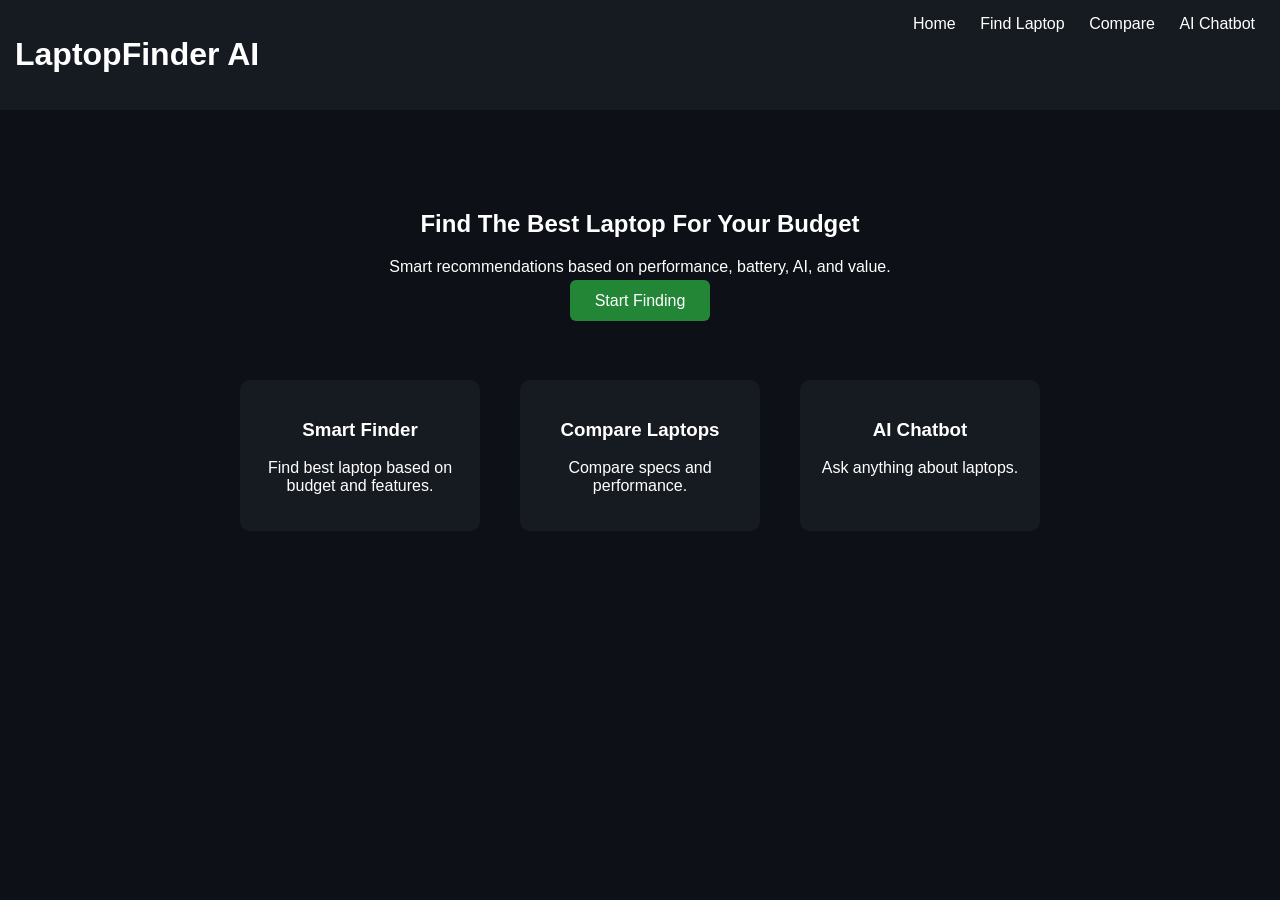
<file: index.html>
<!DOCTYPE html>
<html>
<head>
    <title>LaptopFinder AI</title>
    <link rel="stylesheet" href="style.css">
</head>
<body>

<header>
    <h1>LaptopFinder AI</h1>
    <nav>
        <a href="index.html">Home</a>
        <a href="finder.html">Find Laptop</a>
        <a href="compare.html">Compare</a>
        <a href="chatbot.html">AI Chatbot</a>
    </nav>
</header>

<section class="hero">
    <h2>Find The Best Laptop For Your Budget</h2>
    <p>Smart recommendations based on performance, battery, AI, and value.</p>
    <a href="finder.html" class="btn">Start Finding</a>
</section>

<section class="features">
    <div class="card">
        <h3>Smart Finder</h3>
        <p>Find best laptop based on budget and features.</p>
    </div>
    <div class="card">
        <h3>Compare Laptops</h3>
        <p>Compare specs and performance.</p>
    </div>
    <div class="card">
        <h3>AI Chatbot</h3>
        <p>Ask anything about laptops.</p>
    </div>
</section>

</body>
</html>
</file>
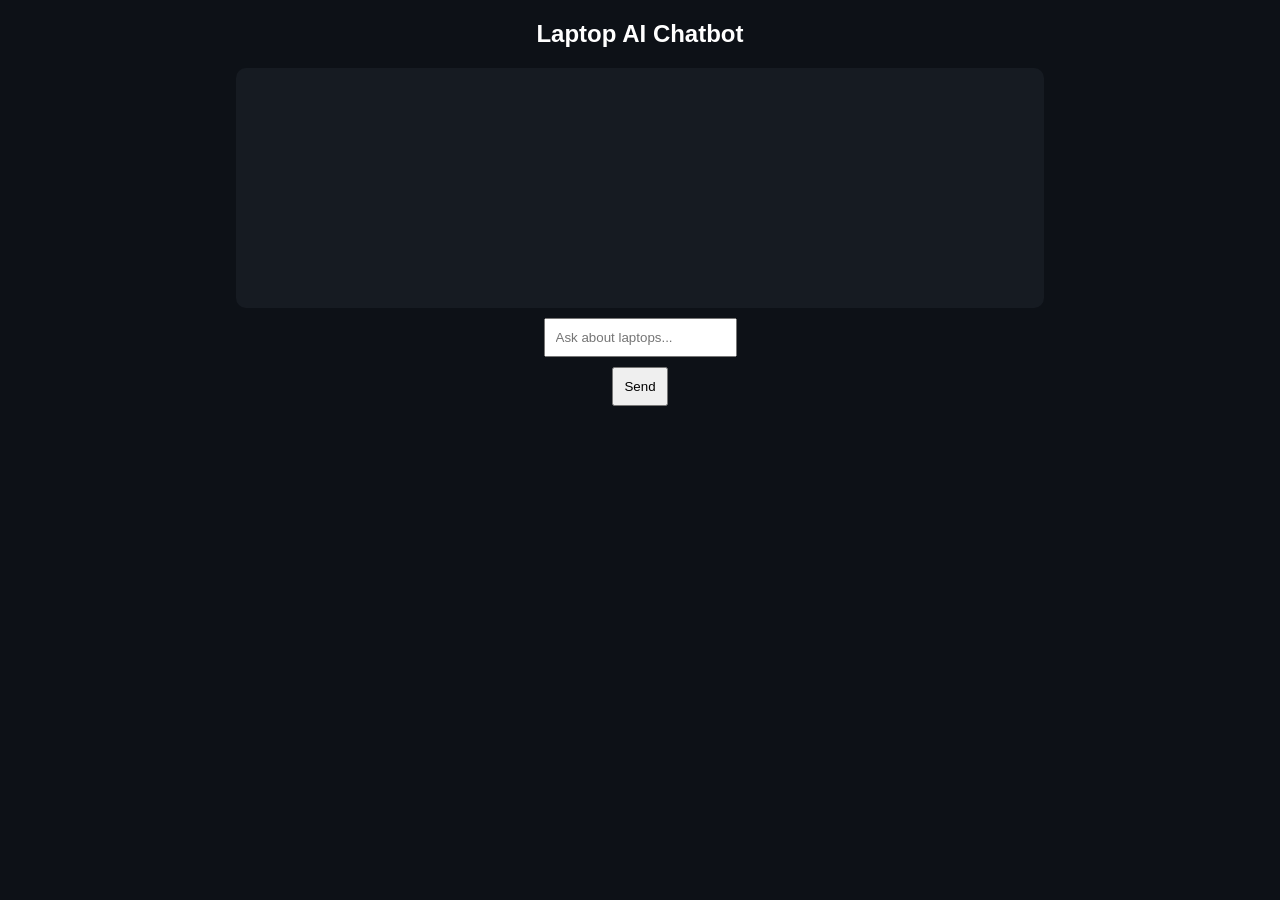
<file: chatbot.html>
<!DOCTYPE html>
<html>
<head>
    <title>AI Chatbot</title>
    <link rel="stylesheet" href="style.css">
</head>
<body>

<h2>Laptop AI Chatbot</h2>

<div id="chatbox"></div>

<input type="text" id="userInput" placeholder="Ask about laptops...">
<button onclick="sendMessage()">Send</button>

<script>
function sendMessage(){
    let input = document.getElementById("userInput").value;
    let chatbox = document.getElementById("chatbox");

    chatbox.innerHTML += "<p><b>You:</b> " + input + "</p>";

    let reply = "I will help you find the best laptop.";

    if(input.toLowerCase().includes("gaming")){
        reply = "You should look for RTX 4060 or higher gaming laptops.";
    } else if(input.toLowerCase().includes("battery")){
        reply = "Look for MacBook or Snapdragon X Elite laptops.";
    } else if(input.toLowerCase().includes("student")){
        reply = "Get a lightweight laptop with 16GB RAM and good battery.";
    }

    chatbox.innerHTML += "<p><b>AI:</b> " + reply + "</p>";
}
</script>

</body>
</html>
</file>
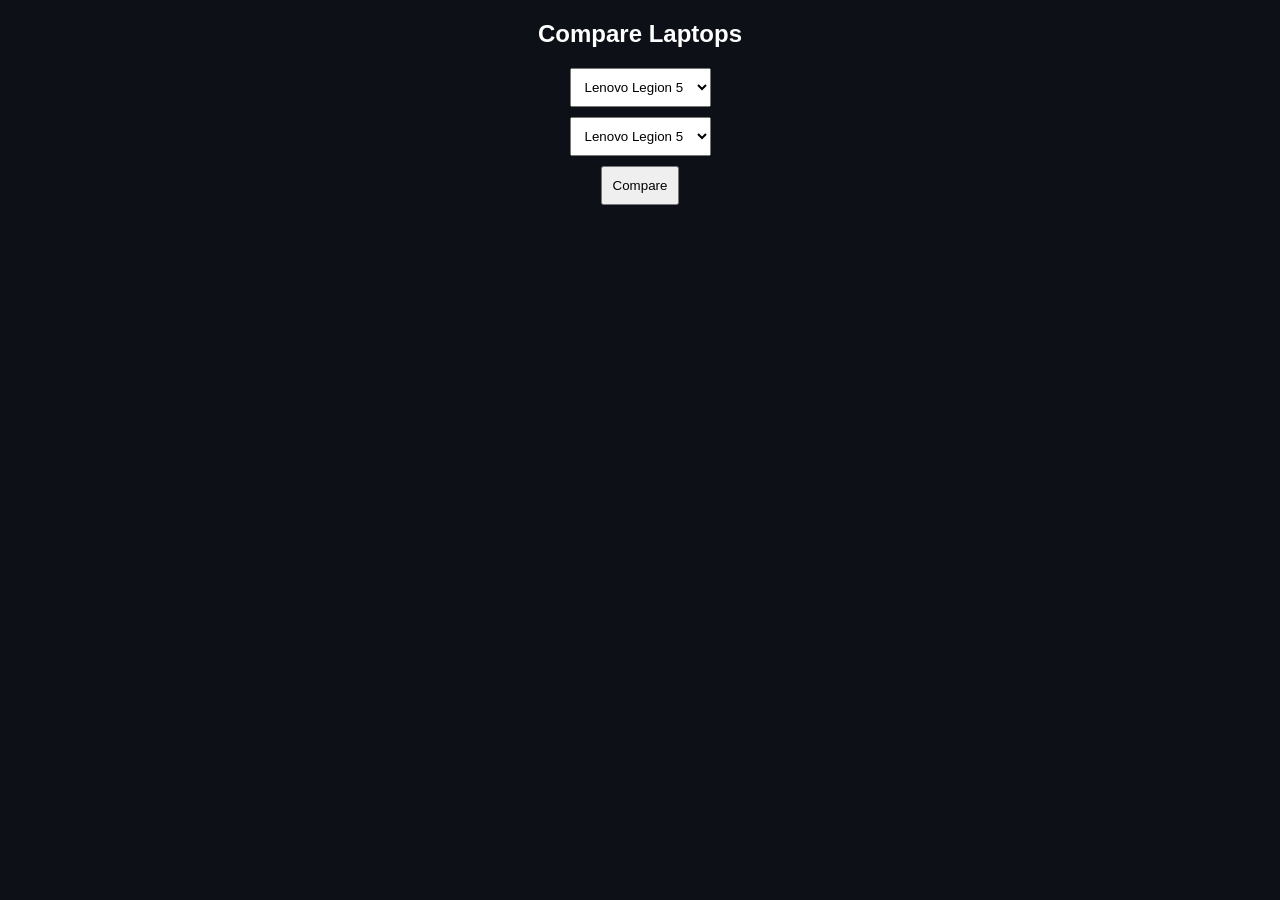
<file: compare.html>
<!DOCTYPE html>
<html>
<head>
    <title>Compare Laptops</title>
    <link rel="stylesheet" href="style.css">
</head>
<body>

<h2>Compare Laptops</h2>

<select id="laptop1">
    <option>Lenovo Legion 5</option>
    <option>HP Omen 14</option>
    <option>MacBook Pro</option>
</select>

<select id="laptop2">
    <option>Lenovo Legion 5</option>
    <option>HP Omen 14</option>
    <option>MacBook Pro</option>
</select>

<button onclick="compare()">Compare</button>

<div id="comparison"></div>

<script>
function compare(){
    let l1 = document.getElementById("laptop1").value;
    let l2 = document.getElementById("laptop2").value;

    document.getElementById("comparison").innerHTML =
        "<h3>" + l1 + " vs " + l2 + "</h3>" +
        "<p>Detailed comparison coming soon.</p>";
}
</script>

</body>
</html>
</file>
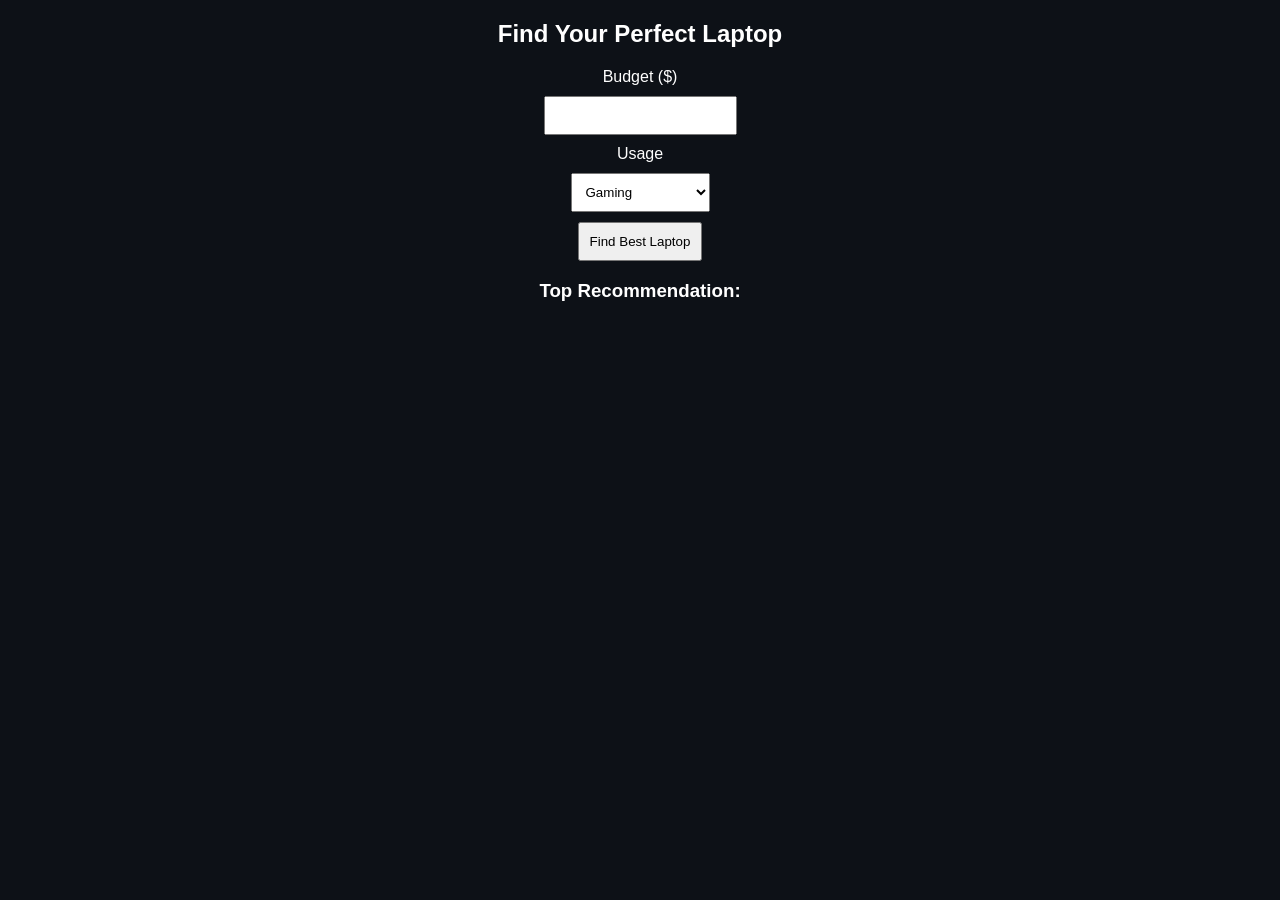
<file: finder.html>
<!DOCTYPE html>
<html>
<head>
    <title>Find Laptop</title>
    <link rel="stylesheet" href="style.css">
</head>
<body>

<h2>Find Your Perfect Laptop</h2>

<label>Budget ($)</label>
<input type="number" id="budget">

<label>Usage</label>
<select id="usage">
    <option value="gaming">Gaming</option>
    <option value="student">Student</option>
    <option value="ai">AI/Programming</option>
    <option value="battery">Battery Life</option>
</select>

<button onclick="findLaptop()">Find Best Laptop</button>

<h3>Top Recommendation:</h3>
<div id="result"></div>

<script>
let laptops = [
    {name:"Lenovo Legion 5", price:1200, performance:9, battery:6, display:8, weight:5},
    {name:"HP Omen 14", price:1400, performance:9, battery:8, display:8, weight:8},
    {name:"MacBook Pro", price:1600, performance:8, battery:10, display:9, weight:9},
    {name:"ASUS Vivobook", price:800, performance:6, battery:7, display:7, weight:8}
];

function scoreLaptop(laptop){
    return (laptop.performance*0.4 +
            laptop.battery*0.2 +
            laptop.display*0.15 +
            laptop.weight*0.15 +
            (10 - laptop.price/200)*0.1);
}

function findLaptop(){
    let budget = document.getElementById("budget").value;
    let bestLaptop = null;
    let bestScore = 0;

    laptops.forEach(laptop => {
        if(laptop.price <= budget){
            let score = scoreLaptop(laptop);
            if(score > bestScore){
                bestScore = score;
                bestLaptop = laptop;
            }
        }
    });

    if(bestLaptop){
        document.getElementById("result").innerHTML =
            bestLaptop.name + " (Score: " + bestScore.toFixed(1) + ")";
    } else {
        document.getElementById("result").innerHTML = "No laptop found in budget.";
    }
}
</script>

</body>
</html>
</file>
<file: style.css>
body {
    background: #0d1117;
    color: white;
    font-family: Arial;
    margin: 0;
    text-align: center;
}

header {
    background: #161b22;
    padding: 15px;
    display: flex;
    justify-content: space-between;
}

nav a {
    color: white;
    margin: 10px;
    text-decoration: none;
}

.hero {
    text-align: center;
    margin-top: 100px;
}

.btn {
    background: #238636;
    padding: 12px 25px;
    color: white;
    text-decoration: none;
    border-radius: 6px;
}

.features {
    display: flex;
    justify-content: center;
    margin-top: 50px;
}

.card {
    background: #161b22;
    padding: 20px;
    margin: 20px;
    border-radius: 10px;
    width: 200px;
    text-align: center;
}

input, select, button {
    display: block;
    margin: 10px auto;
    padding: 10px;
}

#chatbox {
    width: 60%;
    margin: auto;
    background: #161b22;
    padding: 20px;
    border-radius: 10px;
    min-height: 200px;
}
</file>
